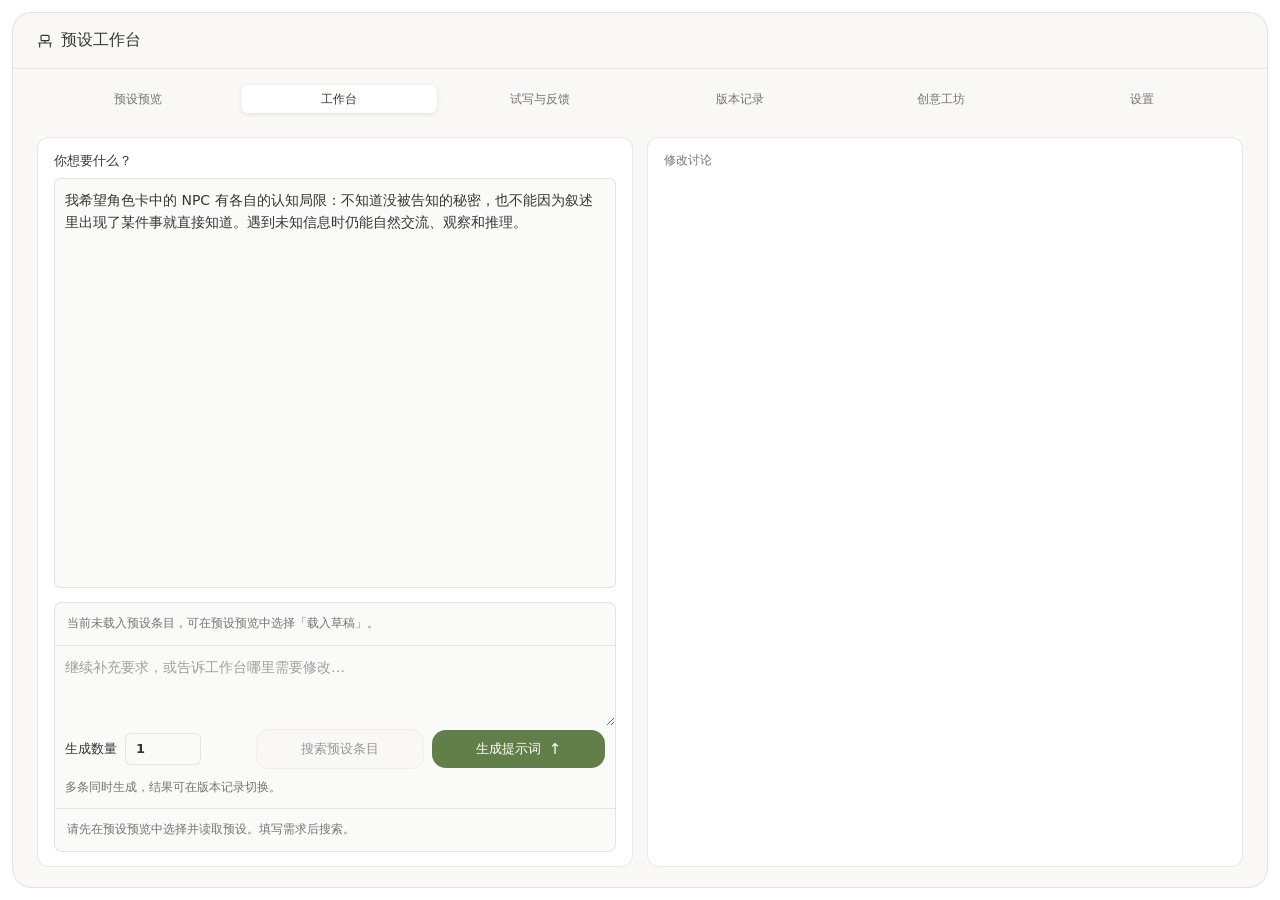
<file: preview.html>
<!doctype html>
<html lang="zh-CN">
<head>
  <meta charset="utf-8">
  <meta name="viewport" content="width=device-width, initial-scale=1">
  <title>预设工作台 · 本地演示</title>
  <link rel="icon" href="ui/workbench.svg" type="image/svg+xml">
  <link rel="stylesheet" href="style.css">
  <script type="module" src="preview/preview.js"></script>
</head>
<body style="margin:0">
  <section class="yakit-workbench yakit-workbench-preview" data-theme="forest" aria-label="预设工作台"></section>
  <noscript>请启用 JavaScript，使用提示词工作台。</noscript>
</body>
</html>
</file>
<file: style.css>
@import url('./styles/theme.css');
@import url('./styles/controls.css');
@import url('./styles/pages.css');
@import url('./styles/preset-search.css');
@import url('./styles/navigation.css');
@import url('./styles/settings.css');
@import url('./styles/toast.css');
@import url('./styles/launcher.css');
@import url('./styles/workshop.css');
@import url('./styles/trial.css');
</file>
